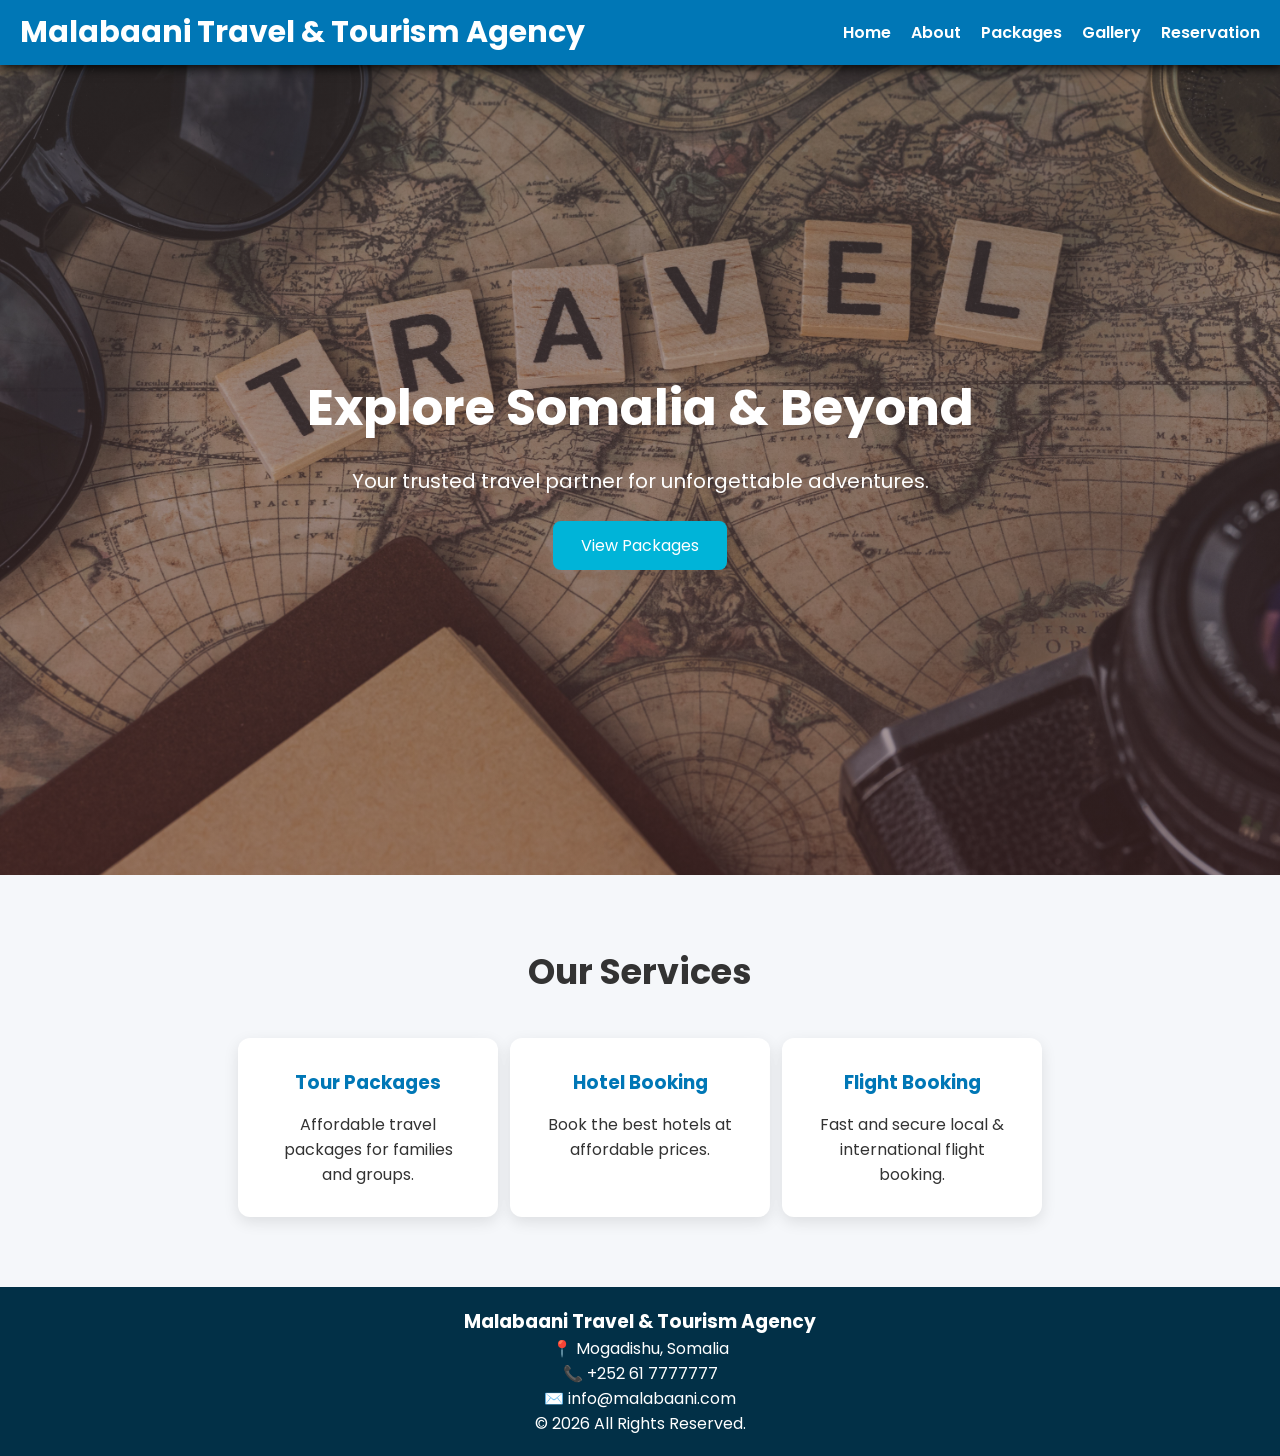
<file: index.html>
<!DOCTYPE html>
<html lang="en">

<head>
    <meta charset="UTF-8">
    <meta name="viewport" content="width=device-width, initial-scale=1.0">
    <title>Malabaani Travel & Tourism Agency</title>

    <link rel="stylesheet" href="styles.css">

    <link href="https://fonts.googleapis.com/css2?family=Poppins:wght@300;400;600;700&display=swap" rel="stylesheet">
</head>

<body>

    <header>

        <div class="logo">
            <h1>Malabaani Travel & Tourism Agency</h1>
        </div>

        <nav>

            <ul>

                <li><a href="index.html">Home</a></li>
                <li><a href="about.html">About</a></li>
                <li><a href="packages.html">Packages</a></li>
                <li><a href="gallery.html">Gallery</a></li>
                <li><a href="contact.html">Reservation</a></li>

            </ul>

        </nav>

    </header>

    <section class="shaqo">

        <h2>Explore Somalia & Beyond</h2>

        <p>
            Your trusted travel partner for unforgettable adventures.
        </p>

        <a href="packages.html" class="xariif">
            View Packages
        </a>

    </section>

    <section class="adeeg">

        <h2>Our Services</h2>

        <div class="cards">

            <div class="card">
                <h3>Tour Packages</h3>
                <p>Affordable travel packages for families and groups.</p>
            </div>

            <div class="card">
                <h3>Hotel Booking</h3>
                <p>Book the best hotels at affordable prices.</p>
            </div>

            <div class="card">
                <h3>Flight Booking</h3>
                <p>Fast and secure local & international flight booking.</p>
            </div>

        </div>

    </section>

    <footer>

        <h3>Malabaani Travel & Tourism Agency</h3>

        <p>📍 Mogadishu, Somalia</p>

        <p>📞 +252 61 7777777</p>

        <p>✉️ info@malabaani.com</p>

        <p>© 2026 All Rights Reserved.</p>

    </footer>

</body>

</html>
</file>
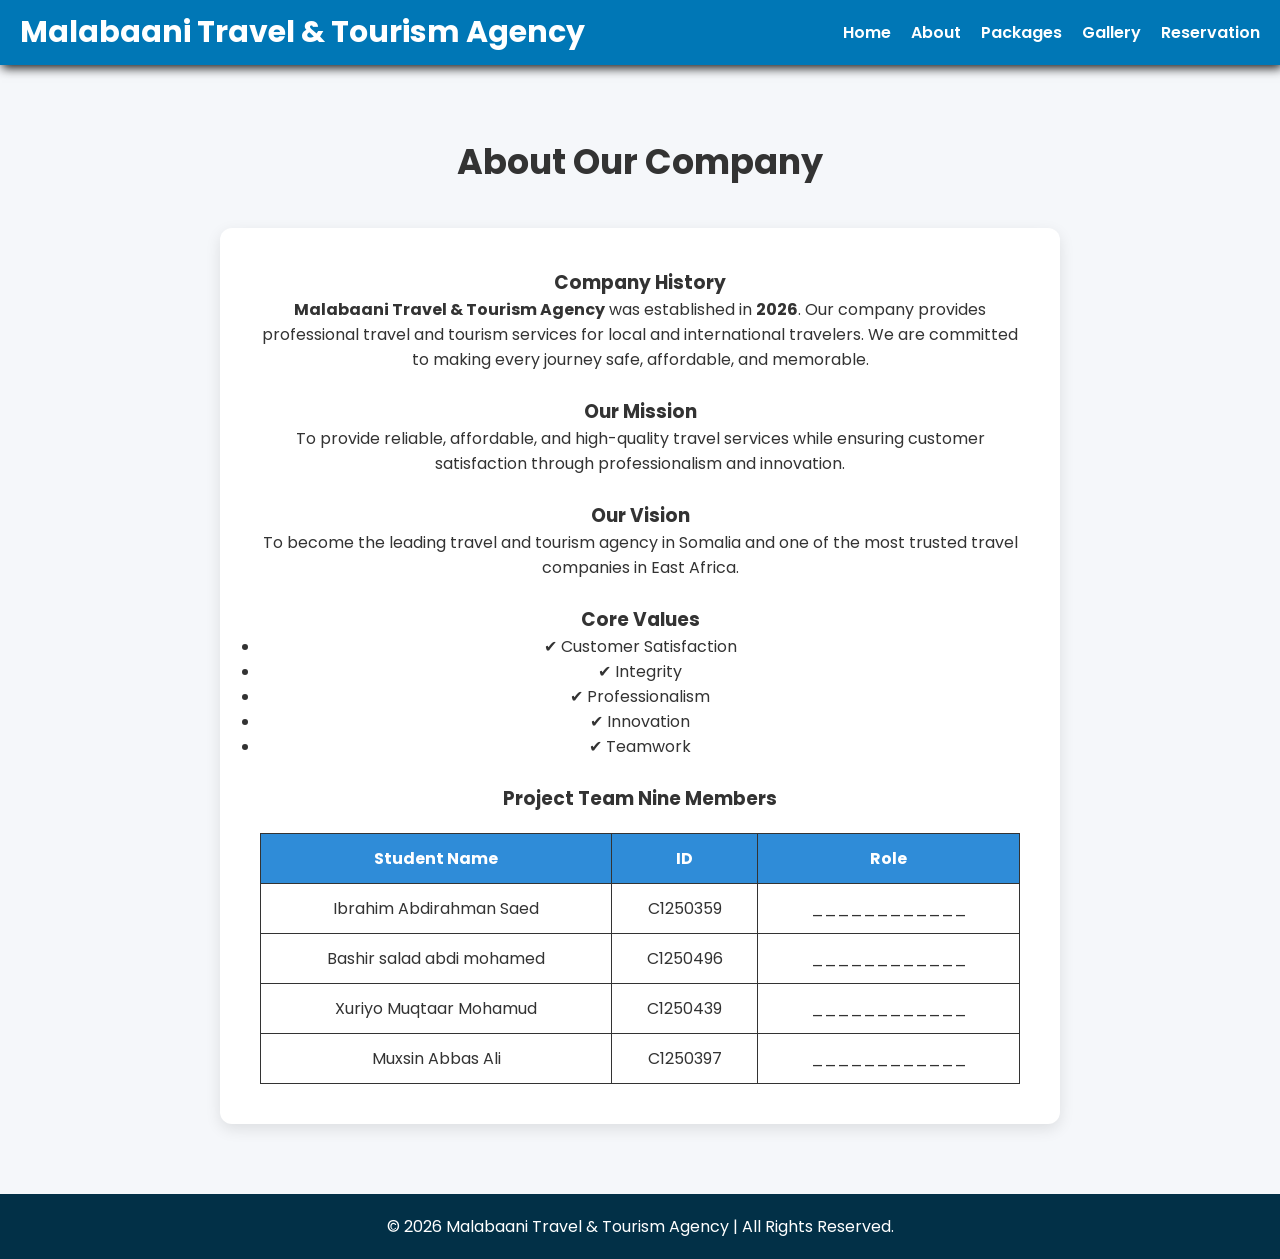
<file: about.html>
<!DOCTYPE html>
<html lang="en">

<head>
    <meta charset="UTF-8">
    <meta name="viewport" content="width=device-width, initial-scale=1.0">
    <title>Malabaani Travel & Tourism Agency</title>

    <link rel="stylesheet" href="styles.css">

    <link href="https://fonts.googleapis.com/css2?family=Poppins:wght@300;400;600;700&display=swap" rel="stylesheet">
</head>

<body>

    <header>

        <div class="logo">
            <h1>Malabaani Travel & Tourism Agency</h1>
        </div>

        <nav>
            <ul>
                <li><a href="index.html">Home</a></li>
                <li><a href="about.html">About</a></li>
                <li><a href="packages.html">Packages</a></li>
                <li><a href="gallery.html">Gallery</a></li>
                <li><a href="contact.html">Reservation</a></li>
            </ul>
        </nav>

    </header>

    <section class="adeeg">

        <h2>About Our Company</h2>

        <div class="one">

            <h3>Company History</h3>

            <p>
                <strong>Malabaani Travel & Tourism Agency</strong> was established in <strong>2026</strong>.
                Our company provides professional travel and tourism services for local and international travelers.
                We are committed to making every journey safe, affordable, and memorable.
            </p>

            <br>

            <h3>Our Mission</h3>

            <p>
                To provide reliable, affordable, and high-quality travel services while ensuring customer satisfaction
                through professionalism and innovation.
            </p>

            <br>

            <h3>Our Vision</h3>

            <p>
                To become the leading travel and tourism agency in Somalia and one of the most trusted travel companies
                in East Africa.
            </p>

            <br>

            <h3>Core Values</h3>

            <ul>

                <li>✔ Customer Satisfaction</li>

                <li>✔ Integrity</li>

                <li>✔ Professionalism</li>

                <li>✔ Innovation</li>

                <li>✔ Teamwork</li>

            </ul>

            <br>

            <h3>Project Team Nine Members</h3>

            <table>

                <tr>
                    <th>Student Name</th>
                    <th>ID</th>
                    <th>Role</th>
                </tr>

                <tr>
                    <td>Ibrahim Abdirahman Saed</td>
                    <td>C1250359</td>
                    <td>____________</td>
                </tr>

                <tr>
                    <td>Bashir salad abdi mohamed</td>
                    <td>C1250496</td>
                    <td>____________</td>
                </tr>

                <tr>
                    <td>Xuriyo Muqtaar Mohamud</td>
                    <td>C1250439</td>
                    <td>____________</td>
                </tr>

                <tr>
                    <td>Muxsin Abbas Ali</td>
                    <td>C1250397</td>
                    <td>____________</td>
                </tr>

            </table>

        </div>

    </section>

    <footer>

        <p>
            © 2026 Malabaani Travel & Tourism Agency | All Rights Reserved.
        </p>

    </footer>

</body>

</html>
</file>
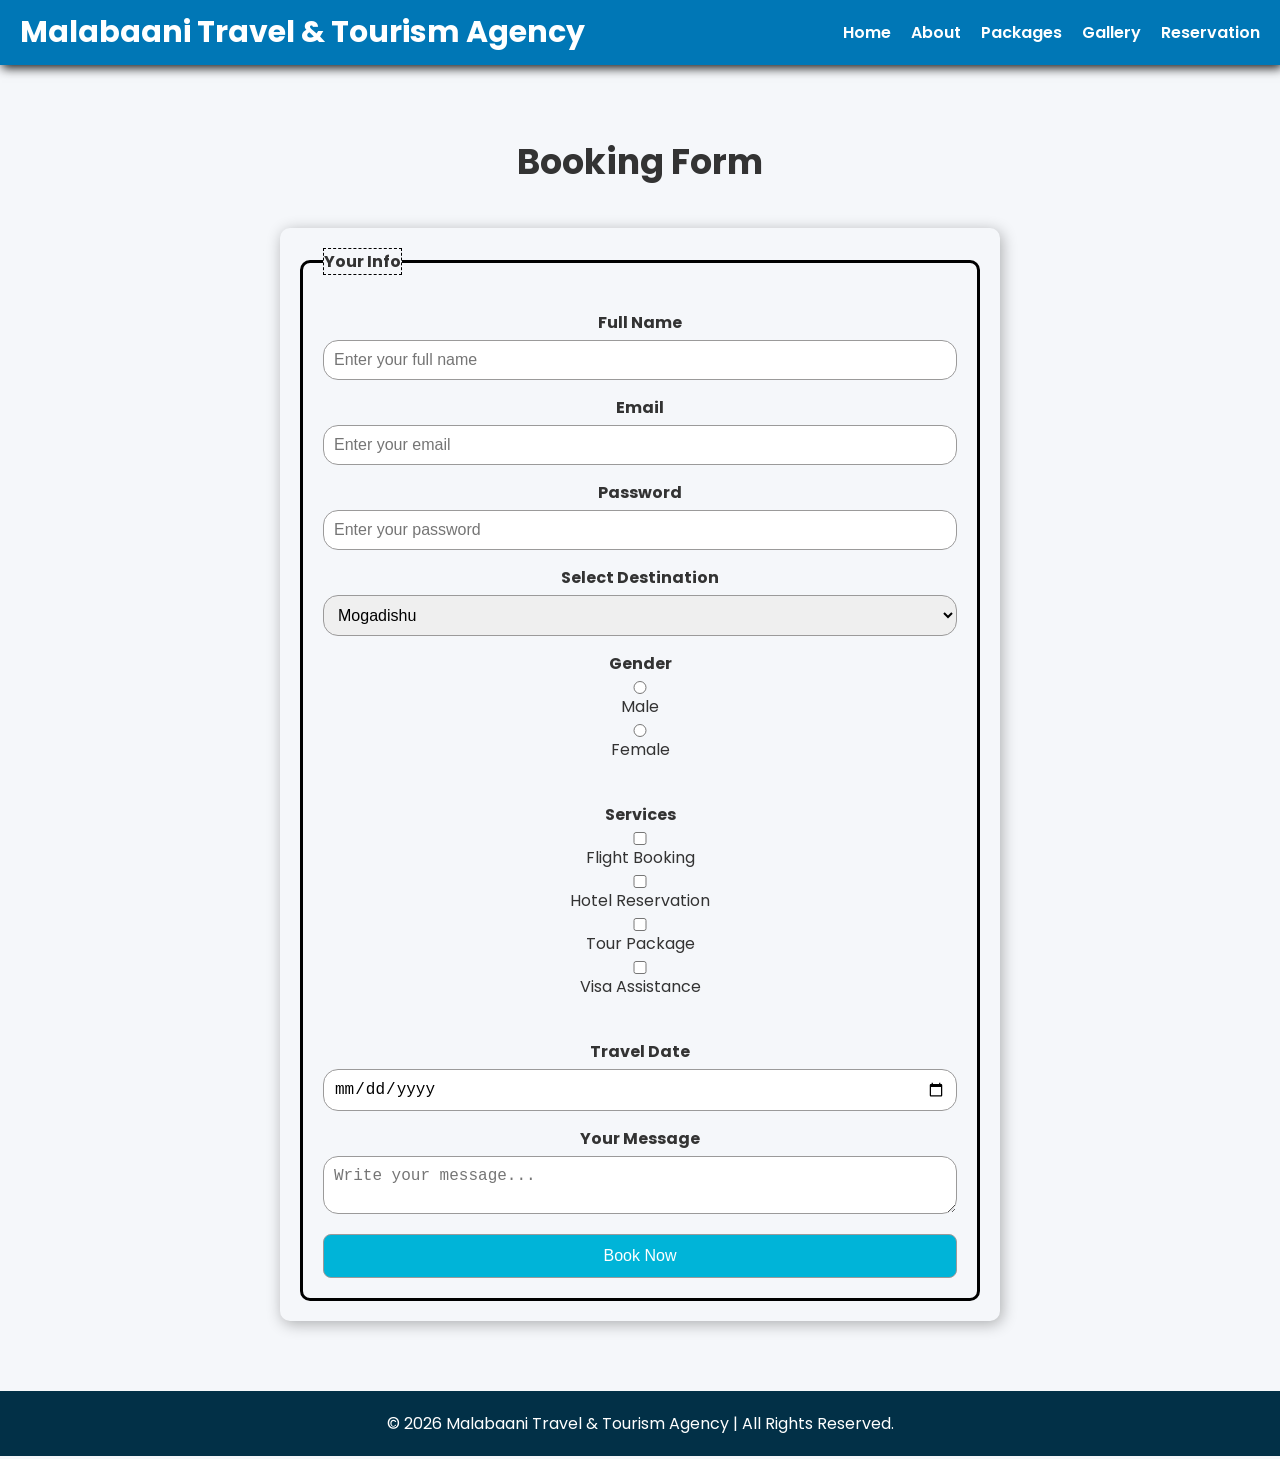
<file: contact.html>
<!DOCTYPE html>
<html lang="en">

<head>
    <meta charset="UTF-8">
    <meta name="viewport" content="width=device-width, initial-scale=1.0">
    <title>Malabaani Travel & Tourism Agency</title>

    <link rel="stylesheet" href="styles.css">
    <link href="https://fonts.googleapis.com/css2?family=Poppins:wght@300;400;600&display=swap" rel="stylesheet">

</head>

<body>

    <header>

        <div class="logo">
            <h1>Malabaani Travel & Tourism Agency</h1>
        </div>

        <nav>
            <ul>
                <li><a href="index.html">Home</a></li>
                <li><a href="about.html">About</a></li>
                <li><a href="packages.html">Packages</a></li>
                <li><a href="gallery.html">Gallery</a></li>
                <li><a href="contact.html">Reservation</a></li>
            </ul>
        </nav>

    </header>

    <section class="adeeg">

        <h2>Booking Form</h2>

        <form method="get">
            <fieldset>
                <legend>Your Info</legend>

            <label>Full Name</label>
            <input type="text" placeholder="Enter your full name" required>

            <label>Email</label>
            <input type="email" placeholder="Enter your email" required>

            <label>Password</label>
            <input type="password" placeholder="Enter your password" minlength="7" required>

            <label>Select Destination</label>

            <select required>
                <option>Mogadishu</option>
                <option>Hargeisa</option>
                <option>Kismayo</option>
                <option>Turkey</option>
                <option>Dubai</option>
            </select>

            <label>Gender</label>

            <input type="radio" name="gender"> Male

            <input type="radio" name="gender"> Female

            <br><br>

            <label>Services</label>

            <input type="checkbox"> Flight Booking

            <input type="checkbox"> Hotel Reservation

            <input type="checkbox"> Tour Package

            <input type="checkbox"> Visa Assistance

            <br><br>

            <label>Travel Date</label>

            <input type="date">

            <label>Your Message</label>

            <textarea placeholder="Write your message..."></textarea>

            <input type="submit" value="Book Now" class="xariif">
            </fieldset>

        </form>

    </section>

    <footer>

        <p>
            © 2026 Malabaani Travel & Tourism Agency | All Rights Reserved.
        </p>

    </footer>

</body>

</html>
</file>
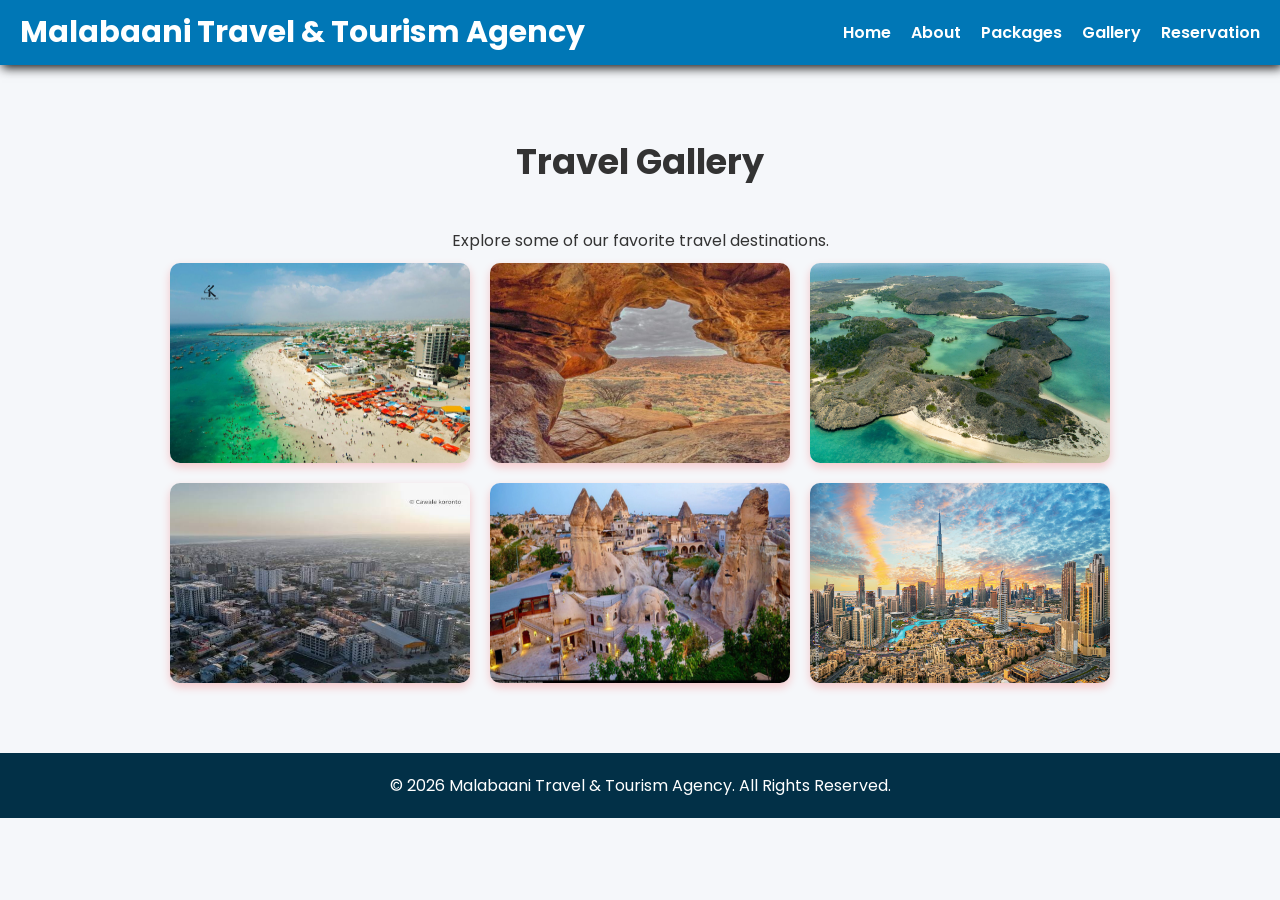
<file: gallery.html>
<!DOCTYPE html>
<html lang="en">

<head>
    <meta charset="UTF-8">
    <meta name="viewport" content="width=device-width, initial-scale=1.0">
    <title>Malabaani Travel & Tourism Agency</title>

    <link rel="stylesheet" href="styles.css">
    <link href="https://fonts.googleapis.com/css2?family=Poppins:wght@300;400;600&display=swap" rel="stylesheet">

</head>

<body>

    <header>

        <div class="logo">
            <h1>Malabaani Travel & Tourism Agency</h1>
        </div>

        <nav>
            <ul>
                <li><a href="index.html">Home</a></li>
                <li><a href="about.html">About</a></li>
                <li><a href="packages.html">Packages</a></li>
                <li><a href="gallery.html">Gallery</a></li>
                <li><a href="contact.html">Reservation</a></li>
            </ul>
        </nav>

    </header>

    <section class="adeeg">

        <h2>Travel Gallery</h2>

        <p>Explore some of our favorite travel destinations.</p>

        <div class="gallery">

            <img src="lido.jpg" alt="Lido Beach">

            <img src="laasgeel.jpg" alt="Laas Geel">

            <img src="kismayo.jpg" alt="Kismayo Beach">

            <img src="mogadishu.jpg" alt="Mogadishu">

            <img src="turkey.jpg" alt="Turkey">

            <img src="dubai.jpg" alt="Dubai">

        </div>

    </section>

    <footer>

        <p>
            © 2026 Malabaani Travel & Tourism Agency.
            All Rights Reserved.
        </p>

    </footer>

</body>

</html>
</file>
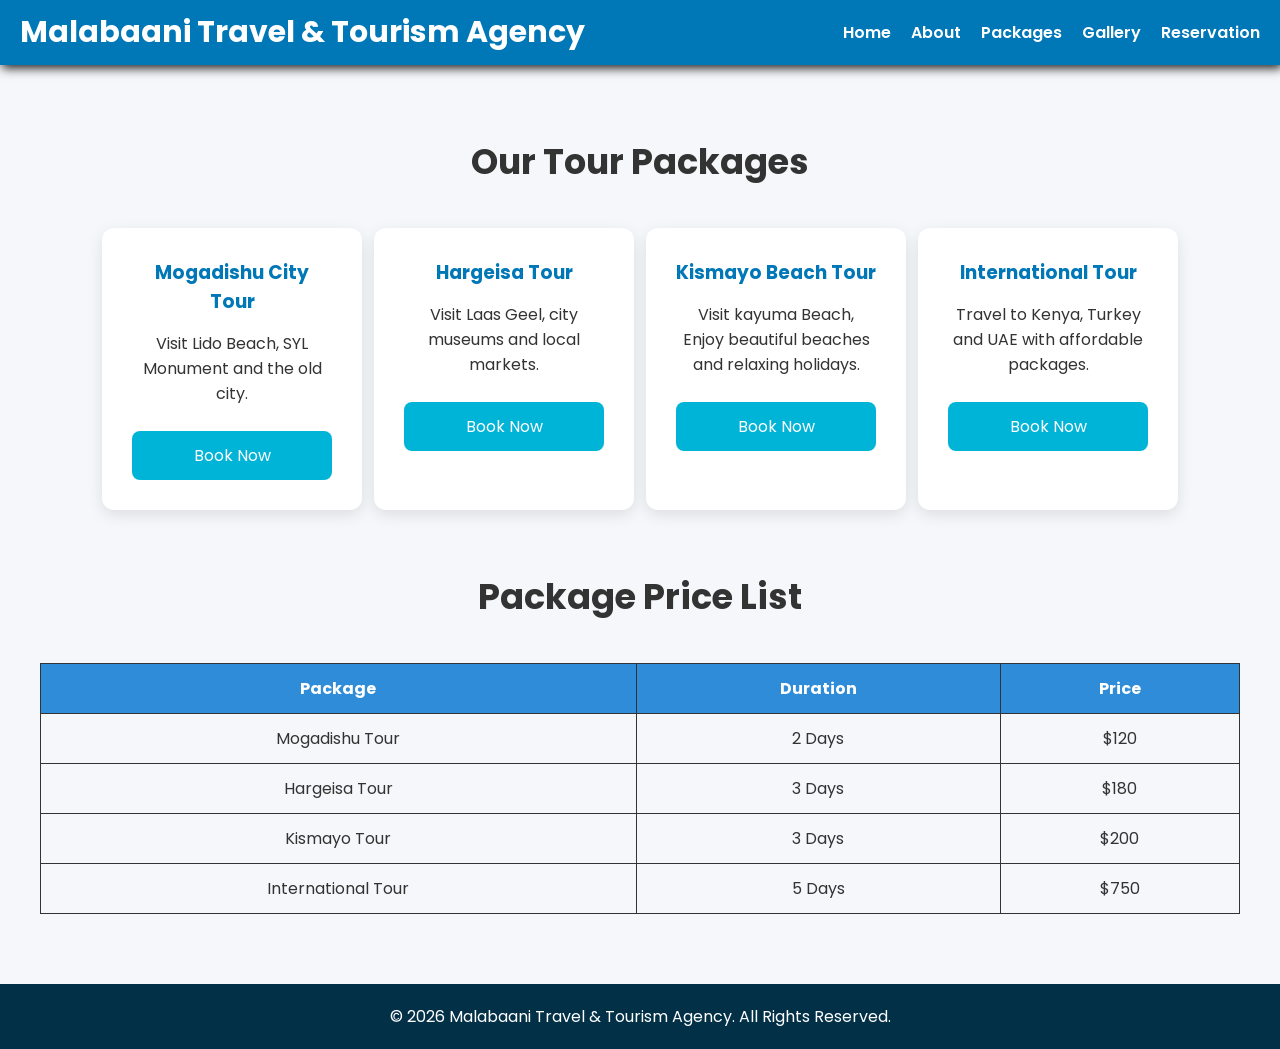
<file: packages.html>
<!DOCTYPE html>
<html lang="en">

<head>
    <meta charset="UTF-8">
    <meta name="viewport" content="width=device-width, initial-scale=1.0">
    <title>Malabaani Travel & Tourism Agency</title>

    <link rel="stylesheet" href="styles.css">

    <link href="https://fonts.googleapis.com/css2?family=Poppins:wght@300;400;600&display=swap" rel="stylesheet">
</head>

<body>

    <header>

        <div class="logo">
            <h1>Malabaani Travel & Tourism Agency</h1>
        </div>

        <nav>
            <ul>
                <li><a href="index.html">Home</a></li>
                <li><a href="about.html">About</a></li>
                <li><a href="packages.html">Packages</a></li>
                <li><a href="gallery.html">Gallery</a></li>
                <li><a href="contact.html">Reservation</a></li>
            </ul>
        </nav>

    </header>

    <section class="adeeg">

        <h2>Our Tour Packages</h2>

        <div class="cards">

            <div class="card">
                <h3>Mogadishu City Tour</h3>
                <p>Visit Lido Beach, SYL Monument and the old city.</p><br>
                <a href="contact.html" class="xariif">Book Now</a>
            </div>

            <div class="card">
                <h3>Hargeisa Tour</h3>
                <p>Visit Laas Geel, city museums and local markets.</p><br>
                <a href="contact.html" class="xariif">Book Now</a>
            </div>

            <div class="card">
                <h3>Kismayo Beach Tour</h3>
                <p>Visit kayuma Beach, Enjoy beautiful beaches and relaxing holidays.</p><br>
                <a href="contact.html" class="xariif">Book Now</a>
            </div>

            <div class="card">
                <h3>International Tour</h3>
                <p>Travel to Kenya, Turkey and UAE with affordable packages.</p><br>
                <a href="contact.html" class="xariif">Book Now</a>
            </div>

        </div>

        <h2 style="margin-top:60px;">Package Price List</h2>

        <table>

            <tr>
                <th>Package</th>
                <th>Duration</th>
                <th>Price</th>
            </tr>

            <tr>
                <td>Mogadishu Tour</td>
                <td>2 Days</td>
                <td>$120</td>
            </tr>

            <tr>
                <td>Hargeisa Tour</td>
                <td>3 Days</td>
                <td>$180</td>
            </tr>

            <tr>
                <td>Kismayo Tour</td>
                <td>3 Days</td>
                <td>$200</td>
            </tr>

            <tr>
                <td>International Tour</td>
                <td>5 Days</td>
                <td>$750</td>
            </tr>

        </table>

    </section>

    <footer>
        <p>© 2026 Malabaani Travel & Tourism Agency. All Rights Reserved.</p>
    </footer>

</body>

</html>
</file>
<file: styles.css>
* {
    margin: 0;
    padding: 0;
    box-sizing: border-box;
}

body {
    font-family: 'Poppins', sans-serif;
    background: #f5f7fa;
    color: #333;
    padding-top: 65px;
}

header {
    display: flex;
    justify-content: space-between;
    align-items: center;
    background: #0077b6;
    color: rgb(255, 255, 255);
    padding: 10px 20px;
    position: fixed;
    top: 0;
    left: 0;
    width: 100%;
    z-index: 1000;
    box-shadow: 2px 3px 10px rgba(1, 1, 1, 0.9);
}

.logo {
    display: flex;
    align-items: center;
}

.logo h1 {
    font-size: 30px;
}

nav ul {
    display: flex;
    list-style: none;
}

nav ul li {
    margin-left: 20px;
}

nav ul li a {
    color: white;
    text-decoration: none;
    font-weight: 600;
    transition: .3s;
}

nav ul li a:hover {
    color: #0afffb;
}

.shaqo {
    height: 90vh;
    display: flex;
    flex-direction: column;
    justify-content: center;
    align-items: center;
    text-align: center;
    background: linear-gradient(rgba(54, 43, 43, 0.45), rgba(66, 27, 27, 0.45)),
        url("dalxiis.jpg");
    background-size: cover;
    background-position: center;
    color: white;
}

.shaqo h2 {
    font-size: 50px;
    margin-bottom: 20px;
}

.shaqo p {
    font-size: 20px;
    margin-bottom: 25px;
}

.xariif {
    display: block;
    background: #00b4d8;
    color: white;
    padding: 12px 28px;
    text-decoration: none;
    border-radius: 8px;
    transition: .3s;
}

.adeeg {
    padding: 70px 40px;
    text-align: center;
}

.adeeg h2 {
    margin-bottom: 40px;
    font-size: 35px;
}

.cards {
    display: flex;
    justify-content: center;
    gap: 12px;
    flex-wrap: wrap;
}

.card {
    background: white;
    width: 260px;
    padding: 30px;
    border-radius: 12px;
    box-shadow: 0 5px 15px rgba(0, 0, 0, .1);
    transition: .3s;
}

.card:hover {
    transform: translateY(-10px);
}

.card h3 {
    margin-bottom: 15px;
    color: #0077b6;
}

footer {
    background: #023047;
    color: white;
    text-align: center;
    padding: 20px;
}


.one {
    background: white;
    width: 70%;
    margin: auto;
    padding: 40px;
    border-radius: 12px;
    box-shadow: 0 5px 15px rgba(0, 0, 0, .1);

}

table {
    width: 100%;
    border-collapse: collapse;
    margin-top: 20px;
}

table th,
table td {
    border: 1px solid #333;
    padding: 12px;
    text-align: center;
}

table th {
    background: #2f8cd8;
    color: white;
}

table tr:hover {
    background-color: #9b9a9a;
    color: #f5f7fa;
}

.gallery {
    display: flex;
    flex-wrap: wrap;
    justify-content: center;
    gap: 20px;
    margin-top: 10px;
}

.gallery img {
    width: 300px;
    height: 200px;
    border-radius: 10px;
    box-shadow: 0 4px 10px rgba(250, 3, 3, 0.2);
    transition: 0.3s;
}

.gallery img:hover {
    transform: scale(1.05);
}

form {
    width: 60%;
    border-radius: 10px;
    box-shadow: 2px 3px 15px rgba(0, 0, 0, 0.3);
    padding: 20px;
    margin: auto;
    display: flex;
    flex-direction: column;
}

form label {
    margin-top: 15px;
    font-weight: bold;
}

form input,
form select,
form textarea {
    padding: 10px;
    margin-top: 5px;
    border: 1px solid #9b9a9a;
    border-radius: 15px;
    font-size: 16px;
}

form .xariif {
    margin-top: 20px;
}

fieldset {
    width: 100%;
    border-radius: 10px;
    padding: 20px;
    margin: auto;
    display: flex;
    flex-direction: column;
    border: 3px solid black;
}

legend {
    border: 1px dashed black;
    margin-right: auto;
    font-weight: bold;
}

.xariif:hover {
    background: #34c347;
}

@media screen and (min-width:577px) and (max-width:768px) {

    body {
        padding-top: 100px;
        width: 95%;
        margin: auto;
    }

    header {
        display: block;
        flex-direction: column;
        align-items: center;
        padding: 15px;
    }

    .logo h1 {
        font-size: 28px;
        text-align: center;
    }

    nav ul {
        display: block;
        justify-content: center;
        flex-wrap: wrap;
        gap: 10px;
    }

    nav ul li a {
        font-size: 14px;
    }

    .shaqo {
        height: auto;
        background-position: center;
        background-size: cover;

    }

    .shaqo h2 {
        font-size: 42px;
    }

    .cards {
        justify-content: center;
    }

    .card {
        width: 45%;
    }

    .gallery{
        display: grid;
        grid-template-columns: 1fr;
        gap: 15px;
        padding: 10px;
    }
    .gallery img {
        width: 200%;
        height: auto;
    }

    .one {
        width: 90%;
    }

    form {
        width: 90%;
        height: auto;
    }

    table {
        display: block;
        overflow-x: auto;
    }
    h1{
        font-size: 28px;
        text-align: center;
    }
    h2{
        font-size: 24px;
        text-align: center;
    }
    p{
        font-size: 15px;
        text-align: center;
    }
    footer{
        text-align: center;
        padding: 15px;
    }

}
</file>
